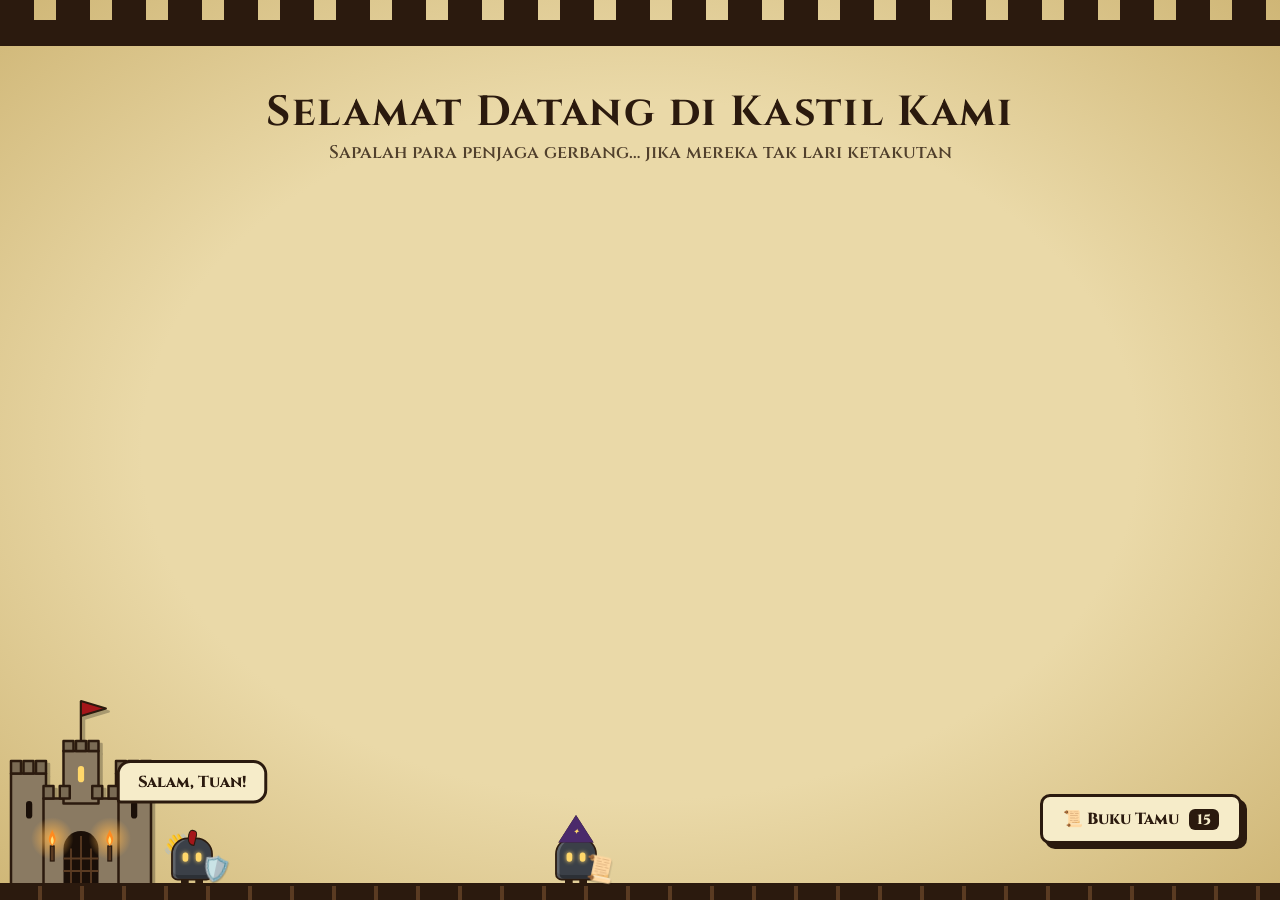
<file: referensi/Kastil Maskot (2).html>
<!DOCTYPE html>
<html lang="id">
<head>
<meta charset="utf-8">
<meta name="viewport" content="width=device-width, initial-scale=1, viewport-fit=cover">
<title>Kastil Maskot</title>
<link href="https://fonts.googleapis.com/css2?family=Cinzel:wght@600;800&display=swap" rel="stylesheet">
<style>
:root{--bg:#ead9a8;--bg2:#cfb676;--ink:#2b1a0e;--body:#3b4048;--eye:#ffd76a;--red:#a4161a;--hat:#4b2a6b;box-sizing:border-box;padding-top:env(safe-area-inset-top,0px);padding-bottom:env(safe-area-inset-bottom,0px)}
@media (prefers-color-scheme:dark){:root:not([data-theme="light"]){--bg:#2a1d14;--bg2:#160e08;--ink:#e9d8a6;--body:#8a919c;--eye:#ffcf5a}}
:root[data-theme="dark"]{--bg:#2a1d14;--bg2:#160e08;--ink:#e9d8a6;--body:#8a919c;--eye:#ffcf5a}
html,body{height:100%;margin:0}
body{background:radial-gradient(ellipse at center,var(--bg) 55%,var(--bg2) 100%);color:var(--ink);font-family:Cinzel,Georgia,"Times New Roman",serif;font-weight:800;overflow:hidden;position:relative}
.wall{position:absolute;top:0;left:0;right:0;height:46px;background:var(--ink);
  -webkit-mask:linear-gradient(#000 0 0) bottom/100% 26px no-repeat,repeating-linear-gradient(90deg,#000 0 34px,transparent 34px 56px) top/100% 20px no-repeat;
  mask:linear-gradient(#000 0 0) bottom/100% 26px no-repeat,repeating-linear-gradient(90deg,#000 0 34px,transparent 34px 56px) top/100% 20px no-repeat}
h1{position:absolute;top:84px;width:100%;text-align:center;font-size:clamp(20px,4.6vw,42px);margin:0;letter-spacing:.04em}
p{position:absolute;top:calc(84px + clamp(26px,6vw,56px));width:100%;text-align:center;margin:0;font-weight:600;font-size:clamp(13px,2.4vw,18px);opacity:.8}
.castle{position:fixed;z-index:48;left:6px;bottom:14px;width:150px;pointer-events:none;filter:drop-shadow(3px 3px 0 rgba(0,0,0,.25))}
.castle svg{display:block;width:100%;height:auto}
.flag{transform-box:fill-box;transform-origin:0 50%;animation:fw 1s ease-in-out infinite alternate}
@keyframes fw{from{transform:skewY(-8deg) scaleX(1)}to{transform:skewY(8deg) scaleX(.82)}}
.floor{position:fixed;z-index:49;left:0;right:0;bottom:0;height:14px;background:repeating-linear-gradient(90deg,var(--ink) 0 38px,#5a3b22 38px 42px);border-top:3px solid var(--ink)}
.stage{position:fixed;z-index:50;pointer-events:none;left:0;right:0;bottom:14px;height:170px}
.char{pointer-events:auto;position:absolute;bottom:0;width:76px;height:90px;cursor:pointer;transition:left 1s ease-in-out;transform:scale(.55);transform-origin:50% 100%}
.body{position:absolute;bottom:10px;left:0;width:76px;height:78px;background:var(--body);border:3px solid var(--ink);box-sizing:border-box;border-radius:30px 30px 12px 12px;box-shadow:inset 5px 0 0 rgba(255,255,255,.18),inset 0 -7px 0 rgba(0,0,0,.25);transition:transform .25s}
.eyes{position:absolute;top:24px;left:0;right:0;display:flex;justify-content:center;gap:14px;transition:transform .3s}
.eye{width:10px;height:17px;background:var(--eye);border-radius:6px;box-shadow:0 0 8px var(--eye);transition:transform .12s}
.blink .eye{transform:scaleY(.08)}
.sleep .eye{width:15px;height:7px;background:none;box-shadow:none;border-top:3px solid var(--eye);border-radius:15px 15px 0 0;box-sizing:border-box}
.sleep .body{transform:scaleY(.94) translateY(3px)}
.look-l .eyes{transform:translateX(-7px)}.look-r .eyes{transform:translateX(7px)}
.plume{position:absolute;top:-17px;left:50%;width:16px;height:28px;margin-left:-8px;background:var(--red);border-radius:50% 50% 10% 90%;transform:rotate(14deg);border:2px solid var(--ink);box-sizing:border-box}
.hat{position:absolute;top:-44px;left:50%;margin-left:-32px;border-left:32px solid transparent;border-right:32px solid transparent;border-bottom:50px solid var(--hat);filter:drop-shadow(0 0 0 var(--ink))}
.hat::after{content:"✦";position:absolute;left:-6px;top:22px;color:#ffd76a;font-size:13px}
.leg{position:absolute;bottom:0;width:14px;height:12px;background:var(--ink);border-radius:0 0 6px 6px}
.leg.l{left:18px}.leg.r{right:18px}
.walk .body{animation:bob .3s infinite}
.walk .leg.l{animation:step .3s infinite}.walk .leg.r{animation:step .3s infinite reverse}
@keyframes bob{50%{transform:translateY(-4px) rotate(2deg)}}
@keyframes step{50%{transform:translateY(-4px)}}
.jump .body{animation:jump .4s}
@keyframes jump{40%{transform:translateY(-18px)}}
.scared .eye{transform:scale(1.3)}
.scared.walk .body,.scared.walk .leg{animation-duration:.16s}
.acc{position:absolute;right:-32px;top:30px;font-size:44px;transform:rotate(12deg);filter:drop-shadow(1px 2px 0 rgba(0,0,0,.3))}
.bubble{position:absolute;bottom:150px;left:50%;transform-origin:50% 100%;transform:translateX(-50%) scale(1);opacity:0;pointer-events:none;background:#f6ecc9;color:#2b1a0e;border:3px solid #2b1a0e;border-radius:14px 14px 14px 4px;padding:8px 18px;white-space:nowrap;transition:.25s}
.bubble.show{opacity:1;transform:translateX(-50%) scale(1.8)}
.hand{position:absolute;left:-14px;top:-10px;font-size:42px;opacity:0;transform-origin:70% 80%}
.hi .hand{opacity:1;animation:wave .5s infinite alternate}
@keyframes wave{from{transform:rotate(-15deg)}to{transform:rotate(25deg)}}
.z{position:absolute;right:-6px;top:-10px;opacity:0;font-size:32px}
.sleep .z{animation:zz 2s infinite}
.sleep .z:nth-of-type(2){animation-delay:1s}
@keyframes zz{0%{opacity:0;transform:translate(0,10px)}30%{opacity:1}100%{opacity:0;transform:translate(14px,-26px)}}
@media (pointer:fine){body,body .char,body .guest{cursor:none}}
.dragon{position:fixed;left:0;top:0;z-index:99;pointer-events:none;font-size:42px;line-height:1;display:none;filter:drop-shadow(2px 3px 0 rgba(0,0,0,.3))}
.dragon i{display:block;font-style:normal;transition:transform .15s}
.fl{transform-box:fill-box;transform-origin:50% 100%;animation:fk .35s ease-in-out infinite alternate}
@keyframes fk{from{transform:scale(1,1) rotate(-5deg)}to{transform:scale(.82,1.18) rotate(5deg)}}
.glow{animation:gl 1.1s ease-in-out infinite alternate}
@keyframes gl{from{opacity:.5}to{opacity:.95}}
.sword{position:absolute;left:-28px;top:4px;width:10px;height:58px;opacity:0;transform-origin:50% 100%;transform:rotate(-20deg);transition:opacity .2s}
.sword::before{content:"";position:absolute;top:0;left:0;width:10px;height:42px;box-sizing:border-box;background:linear-gradient(90deg,#f2f4f7,#98a1ab);border:2px solid #2b1a0e;border-radius:5px 5px 0 0}
.sword::after{content:"";position:absolute;top:40px;left:-5px;width:20px;height:6px;box-sizing:border-box;background:#e8b04a;border:2px solid #2b1a0e;border-radius:2px}
.sword i{position:absolute;top:45px;left:2px;width:6px;height:13px;box-sizing:border-box;background:#5a3b22;border:2px solid #2b1a0e}
.fight .sword{opacity:1;animation:slash .4s ease-in-out infinite alternate}
@keyframes slash{from{transform:rotate(-40deg)}to{transform:rotate(25deg)}}
.fight .body{transform:scale(1.07)}
.fight .eye{transform:scaleY(.6)}
.dragon.recoil svg{animation:rc .3s}
@keyframes rc{30%{transform:rotate(-14deg) translateY(-6px)}65%{transform:rotate(9deg)}}
.dragon svg{display:block;width:140px;height:auto;overflow:visible}
.wing{transform-box:fill-box;transform-origin:0% 100%;animation:flap .45s ease-in-out infinite alternate}
@keyframes flap{from{transform:rotate(-14deg)}to{transform:rotate(12deg)}}
.fire{position:fixed;z-index:98;pointer-events:none;font-size:28px;animation:fire .8s forwards}
@keyframes fire{to{transform:translate(var(--dx),-70px) scale(.3);opacity:0}}
.guest{position:absolute;right:max(20px,3%);bottom:56px;display:flex;gap:10px;align-items:center;background:#f6ecc9;color:#2b1a0e;border:3px solid #2b1a0e;box-shadow:5px 5px 0 #2b1a0e;border-radius:10px;padding:11px 20px;font:inherit;font-size:16px;cursor:pointer}
.guest span{background:#2b1a0e;color:#f6ecc9;border-radius:6px;padding:1px 8px;font-size:14px}
</style>
</head>
<body>
<div class="wall"></div>
<h1>Selamat Datang di Kastil Kami</h1>
<p>Sapalah para penjaga gerbang… jika mereka tak lari ketakutan</p>
<button class="guest" type="button">📜 Buku Tamu <span>15</span></button>
<div class="stage" id="stage">
  <div class="char" id="a" style="left:12%">
    <div class="bubble">Salam, Tuan!</div><div class="hand">👋</div>
    <div class="body"><i class="plume"></i><div class="eyes"><i class="eye"></i><i class="eye"></i></div></div>
    <div class="acc">🛡️</div><div class="sword"><i></i></div><b class="z">z</b><b class="z">z</b>
    <i class="leg l"></i><i class="leg r"></i>
  </div>
  <div class="char" id="b" style="left:42%">
    <div class="bubble">Salam, Tuan!</div><div class="hand">👋</div>
    <div class="body"><i class="hat"></i><div class="eyes"><i class="eye"></i><i class="eye"></i></div></div>
    <div class="acc">📜</div><b class="z">z</b><b class="z">z</b>
    <i class="leg l"></i><i class="leg r"></i>
  </div>
</div>
<div class="dragon" id="dragon"><i><svg viewBox='0 0 100 70' xmlns='http://www.w3.org/2000/svg'><g stroke='#3a0508' stroke-width='1.6' stroke-linejoin='round'><path class='wing' d='M52 34 L58 4 L64 18 L72 6 L76 24 L86 14 L70 40 Z' fill='#7d0c12'/><path d='M68 40 C80 40 87 34 91 25 C93 31 91 38 86 44 C80 52 70 52 64 47 Z' fill='#b3121a'/><path d='M90 25 L98 20 L94 31 Z' fill='#5a090d'/><ellipse cx='52' cy='41' rx='20' ry='11' fill='#c4161e'/><path d='M36 38 C27 36 25 29 26 21 L37 24 C39 30 44 32 49 32 Z' fill='#b3121a'/><path d='M44 29 L47 22 L50 30 Z M52 29 L55 22 L58 30 Z M60 31 L63 25 L66 33 Z' fill='#5a090d'/><path d='M44 50 L42 59 L50 59 L51 51 Z M58 50 L58 59 L66 59 L64 50 Z' fill='#a3101a'/><path d='M27 22 C23 15 14 15 7 20 C5 22 7 24 10 24 L8 28 C13 30 21 30 27 27 Z' fill='#d01a22'/><path d='M24 17 L31 6 L29 19 Z' fill='#e8b04a'/></g><path d='M36 46 Q52 55 68 47 Q52 51 36 46 Z' fill='#e9b55a'/><circle cx='18' cy='20.5' r='2.4' fill='#ffd84a'/><circle cx='17.4' cy='20.5' r='1' fill='#1a0000'/><circle cx='10' cy='22' r='.9' fill='#3a0508'/></svg></i></div>
<div class="castle"><svg viewBox='0 -22 120 152' xmlns='http://www.w3.org/2000/svg'><g fill='#8a7a62' stroke='#2b1a0e' stroke-width='2' stroke-linejoin='round'><rect x='4' y='40' width='28' height='90'/><rect x='88' y='40' width='28' height='90'/><rect x='30' y='60' width='60' height='70'/><rect x='46' y='22' width='28' height='42'/><g fill='#7a6b54'><rect x='4' y='30' width='8' height='10'/><rect x='14' y='30' width='8' height='10'/><rect x='24' y='30' width='8' height='10'/><rect x='88' y='30' width='8' height='10'/><rect x='98' y='30' width='8' height='10'/><rect x='108' y='30' width='8' height='10'/><rect x='30' y='50' width='8' height='10'/><rect x='43' y='50' width='8' height='10'/><rect x='69' y='50' width='8' height='10'/><rect x='82' y='50' width='8' height='10'/><rect x='46' y='14' width='8' height='8'/><rect x='56' y='14' width='8' height='8'/><rect x='66' y='14' width='8' height='8'/></g></g><path d='M60 14 V-18' stroke='#2b1a0e' stroke-width='2'/><path class='flag' d='M60 -18 L80 -12 L60 -6 Z' fill='#a4161a' stroke='#2b1a0e' stroke-width='1.5' stroke-linejoin='round'/><g fill='#1a0f08'><rect x='16' y='62' width='5' height='14' rx='2.5'/><rect x='100' y='62' width='5' height='14' rx='2.5'/><path d='M46 130 V100 a14 14 0 0 1 28 0 V130 Z'/></g><g fill='#ffd76a'><rect x='57.5' y='34' width='5' height='13' rx='2.5'/></g><path d='M52 130 V100 M60 130 V90 M68 130 V100 M46 108 H74 M46 118 H74' stroke='#5a3b22' stroke-width='1.5'/><defs><radialGradient id='tg'><stop offset='0' stop-color='#ffb44a' stop-opacity='.85'/><stop offset='1' stop-color='#ffb44a' stop-opacity='0'/></radialGradient></defs><circle class='glow' cx='37' cy='92' r='17' fill='url(#tg)'/><circle class='glow' style='animation-delay:.45s' cx='83' cy='92' r='17' fill='url(#tg)'/><rect x='35.5' y='98' width='3' height='12' fill='#5a3b22' stroke='#2b1a0e' stroke-width='1'/><rect x='81.5' y='98' width='3' height='12' fill='#5a3b22' stroke='#2b1a0e' stroke-width='1'/><g class='fl'><path d='M37 98 C32 93 35 90 37 85 C39 90 42 93 37 98 Z' fill='#ff8a1f'/><path d='M37 97 C35 94 36 92 37 90 C38 92 39 94 37 97 Z' fill='#ffe27a'/></g><g class='fl' style='animation-delay:.17s'><path d='M83 98 C78 93 81 90 83 85 C85 90 88 93 83 98 Z' fill='#ff8a1f'/><path d='M83 97 C81 94 82 92 83 90 C84 92 85 94 83 97 Z' fill='#ffe27a'/></g></svg></div>
<div class="floor"></div>
<script>
const wait=ms=>new Promise(r=>setTimeout(r,ms));
const rand=(a,b)=>a+Math.random()*(b-a);
class Mascot{
  constructor(el,hello,brave){this.el=el;this.hello=hello;this.brave=brave;this.bubble=el.querySelector('.bubble');this.sleeping=false;
    el.addEventListener('click',()=>this.poke());this.loop()}
  async say(text,ms=2200,wave=true){
    this.bubble.textContent=text;this.bubble.classList.add('show');
    if(wave)this.el.classList.add('hi');
    await wait(ms);this.bubble.classList.remove('show');this.el.classList.remove('hi')}
  async blink(){this.el.classList.add('blink');await wait(140);this.el.classList.remove('blink')}
  async look(){const d=Math.random()<.5?'look-l':'look-r';this.el.classList.add(d);await wait(rand(900,1800));this.el.classList.remove(d)}
  async walk(){
    const W=this.el.parentElement.clientWidth-90;
    const from=this.el.offsetLeft,to=rand(10,Math.max(20,W)),dur=Math.max(.6,Math.abs(to-from)/110);
    this.el.style.transitionDuration=dur+'s';
    this.el.classList.add(to<from?'look-l':'look-r','walk');
    this.el.style.left=to+'px';await wait(dur*1000);
    this.el.classList.remove('walk','look-l','look-r')}
  async sleep(){this.sleeping=true;await this.blink();this.el.classList.add('sleep');
    await wait(rand(5000,9000));if(this.sleeping)await this.wake()}
  async wake(){if(!this.sleeping)return;this.sleeping=false;this.el.classList.remove('sleep');
    this.el.classList.add('jump');await wait(400);this.el.classList.remove('jump')}
  async poke(){
    if(this.sleeping){await this.wake();await this.say('Hah? Hamba tertidur…',1800,false)}
    else{this.el.classList.add('jump');await this.say(this.hello,1800);this.el.classList.remove('jump')}}
  async fight(mx){
    this.fighting=true;this.hits=[];
    if(this.sleeping){this.sleeping=false;this.el.classList.remove('sleep')}
    this.el.classList.add('fight',(this.el.offsetLeft+38<mx)?'look-r':'look-l');
    this.say('Hadapi aku, naga!',1800,false);
    await wait(3800);
    this.el.classList.remove('fight','look-l','look-r');
    this.say('Hmph! Jangan kembali!',1400,false);
    await wait(500);this.fighting=false}
  async flee(mx){
    if(this.fleeing||this.fighting)return;
    const now=performance.now();
    this.hits=(this.hits||[]).filter(t=>now-t<5000);this.hits.push(now);
    if(this.brave&&this.hits.length>=4)return this.fight(mx);
    this.fleeing=true;
    if(this.sleeping){this.sleeping=false;this.el.classList.remove('sleep')}
    const W=this.el.parentElement.clientWidth-90;
    const from=this.el.offsetLeft,dir=(from+38<mx)?-1:1;
    let to=from+dir*rand(170,270);
    if(to<10||to>W)to=dir<0?W-rand(0,40):10+rand(0,40);
    to=Math.min(W,Math.max(10,to));
    const dur=Math.max(.35,Math.abs(to-from)/330);
    this.el.style.transitionDuration=dur+'s';
    this.el.classList.add('scared','walk',to<from?'look-l':'look-r');
    if(Math.random()<.5)this.say('Ampun, naga!',900,false);
    this.el.style.left=to+'px';await wait(dur*1000);
    this.el.classList.remove('scared','walk','look-l','look-r');
    await wait(250);this.fleeing=false}
  async loop(){
    while(true){
      await wait(rand(1200,3500));
      if(this.sleeping||this.fleeing||this.fighting)continue;
      const r=Math.random();
      if(r<.45)await this.blink();
      else if(r<.65)await this.look();
      else if(r<.88)await this.walk();
      else await this.sleep();
    }}
}
const a=new Mascot(document.getElementById('a'),'Salam, Tuan!',true);
const b=new Mascot(document.getElementById('b'),'Salam, Puan!');
addEventListener('pointermove',e=>{
  if(e.pointerType!=='mouse')return;
  for(const m of [a,b]){
    const r=m.el.getBoundingClientRect();
    const d=Math.hypot(e.clientX-(r.left+r.width/2),e.clientY-(r.top+r.height/2));
    if(m.fighting){
      const L=e.clientX<r.left+r.width/2;
      m.el.classList.toggle('look-l',L);m.el.classList.toggle('look-r',!L);
      if(d<150)recoil(e.clientX,e.clientY);
    }else if(d<130)m.flee(e.clientX);
  }
});
// kursor naga (hanya untuk perangkat dengan mouse)
if(matchMedia('(pointer:fine)').matches){
  const dr=document.getElementById('dragon'),di=dr.firstChild;
  let tx=0,ty=0,x=0,y=0,shown=false,face=1;
  addEventListener('pointermove',e=>{
    if(e.pointerType!=='mouse')return;
    if(!shown){shown=true;x=tx=e.clientX;y=ty=e.clientY;dr.style.display='block'}
    if(Math.abs(e.clientX-tx)>2)face=e.clientX>tx?-1:1;
    tx=e.clientX;ty=e.clientY;di.style.transform='scaleX('+face+')';
  });
  addEventListener('pointerdown',e=>{
    if(e.pointerType!=='mouse')return;
    for(let i=0;i<5;i++){
      const f=document.createElement('span');f.className='fire';f.textContent='🔥';
      f.style.left=(e.clientX-14+(-face)*(18+i*10))+'px';f.style.top=(e.clientY-14+rand(-10,10))+'px';
      f.style.setProperty('--dx',(-face*rand(20,70))+'px');f.style.animationDelay=(i*50)+'ms';
      document.body.appendChild(f);setTimeout(()=>f.remove(),1000+i*50);
    }
  });
  (function tick(){x+=(tx-x)*.25;y+=(ty-y)*.25;
    dr.style.transform='translate('+(x-(face===1?12:128))+'px,'+(y-24)+'px)';requestAnimationFrame(tick)})();
}
let recoilT=0;
function recoil(x,y){
  const n=performance.now();if(n-recoilT<500)return;recoilT=n;
  const dr=document.getElementById('dragon');dr.classList.add('recoil');setTimeout(()=>dr.classList.remove('recoil'),300);
  const s=document.createElement('span');s.className='fire';s.textContent='✦';
  s.style.cssText='left:'+(x-14)+'px;top:'+(y-14)+'px;color:#ffd84a;--dx:'+rand(-30,30)+'px';
  document.body.appendChild(s);setTimeout(()=>s.remove(),900);
}
// sapaan pertama saat halaman dibuka
setTimeout(()=>a.say('Salam, Tuan!',2800),600);
setTimeout(()=>b.say('Selamat datang!',2200),1800);
</script>
</body>
</html>
</file>
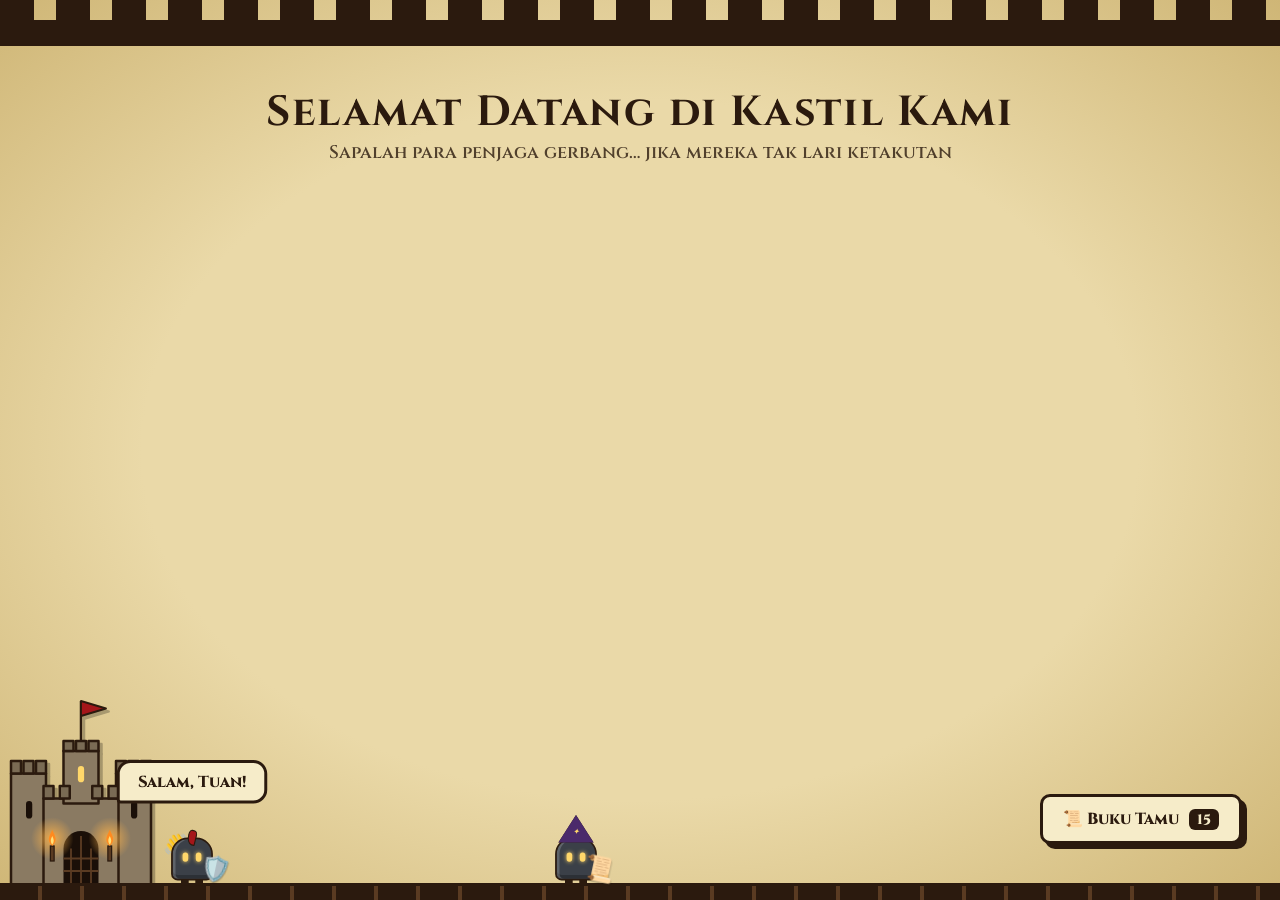
<file: referensi/Kastil_Maskot.html>
<!DOCTYPE html>
<html lang="id">
<head>
<meta charset="utf-8">
<meta name="viewport" content="width=device-width, initial-scale=1, viewport-fit=cover">
<title>Kastil Maskot</title>
<link href="https://fonts.googleapis.com/css2?family=Cinzel:wght@600;800&display=swap" rel="stylesheet">
<style>
:root{--bg:#ead9a8;--bg2:#cfb676;--ink:#2b1a0e;--body:#3b4048;--eye:#ffd76a;--red:#a4161a;--hat:#4b2a6b;box-sizing:border-box;padding-top:env(safe-area-inset-top,0px);padding-bottom:env(safe-area-inset-bottom,0px)}
@media (prefers-color-scheme:dark){:root:not([data-theme="light"]){--bg:#2a1d14;--bg2:#160e08;--ink:#e9d8a6;--body:#8a919c;--eye:#ffcf5a}}
:root[data-theme="dark"]{--bg:#2a1d14;--bg2:#160e08;--ink:#e9d8a6;--body:#8a919c;--eye:#ffcf5a}
html,body{height:100%;margin:0}
body{background:radial-gradient(ellipse at center,var(--bg) 55%,var(--bg2) 100%);color:var(--ink);font-family:Cinzel,Georgia,"Times New Roman",serif;font-weight:800;overflow:hidden;position:relative}
.wall{position:absolute;top:0;left:0;right:0;height:46px;background:var(--ink);
  -webkit-mask:linear-gradient(#000 0 0) bottom/100% 26px no-repeat,repeating-linear-gradient(90deg,#000 0 34px,transparent 34px 56px) top/100% 20px no-repeat;
  mask:linear-gradient(#000 0 0) bottom/100% 26px no-repeat,repeating-linear-gradient(90deg,#000 0 34px,transparent 34px 56px) top/100% 20px no-repeat}
h1{position:absolute;top:84px;width:100%;text-align:center;font-size:clamp(20px,4.6vw,42px);margin:0;letter-spacing:.04em}
p{position:absolute;top:calc(84px + clamp(26px,6vw,56px));width:100%;text-align:center;margin:0;font-weight:600;font-size:clamp(13px,2.4vw,18px);opacity:.8}
.castle{position:fixed;z-index:48;left:6px;bottom:14px;width:150px;pointer-events:none;filter:drop-shadow(3px 3px 0 rgba(0,0,0,.25))}
.castle svg{display:block;width:100%;height:auto}
.flag{transform-box:fill-box;transform-origin:0 50%;animation:fw 1s ease-in-out infinite alternate}
@keyframes fw{from{transform:skewY(-8deg) scaleX(1)}to{transform:skewY(8deg) scaleX(.82)}}
.floor{position:fixed;z-index:49;left:0;right:0;bottom:0;height:14px;background:repeating-linear-gradient(90deg,var(--ink) 0 38px,#5a3b22 38px 42px);border-top:3px solid var(--ink)}
.stage{position:fixed;z-index:50;pointer-events:none;left:0;right:0;bottom:14px;height:170px}
.char{pointer-events:auto;position:absolute;bottom:0;width:76px;height:90px;cursor:pointer;transition:left 1s ease-in-out;transform:scale(.55);transform-origin:50% 100%}
.body{position:absolute;bottom:10px;left:0;width:76px;height:78px;background:var(--body);border:3px solid var(--ink);box-sizing:border-box;border-radius:30px 30px 12px 12px;box-shadow:inset 5px 0 0 rgba(255,255,255,.18),inset 0 -7px 0 rgba(0,0,0,.25);transition:transform .25s}
.eyes{position:absolute;top:24px;left:0;right:0;display:flex;justify-content:center;gap:14px;transition:transform .3s}
.eye{width:10px;height:17px;background:var(--eye);border-radius:6px;box-shadow:0 0 8px var(--eye);transition:transform .12s}
.blink .eye{transform:scaleY(.08)}
.sleep .eye{width:15px;height:7px;background:none;box-shadow:none;border-top:3px solid var(--eye);border-radius:15px 15px 0 0;box-sizing:border-box}
.sleep .body{transform:scaleY(.94) translateY(3px)}
.look-l .eyes{transform:translateX(-7px)}.look-r .eyes{transform:translateX(7px)}
.plume{position:absolute;top:-17px;left:50%;width:16px;height:28px;margin-left:-8px;background:var(--red);border-radius:50% 50% 10% 90%;transform:rotate(14deg);border:2px solid var(--ink);box-sizing:border-box}
.hat{position:absolute;top:-44px;left:50%;margin-left:-32px;border-left:32px solid transparent;border-right:32px solid transparent;border-bottom:50px solid var(--hat);filter:drop-shadow(0 0 0 var(--ink))}
.hat::after{content:"✦";position:absolute;left:-6px;top:22px;color:#ffd76a;font-size:13px}
.leg{position:absolute;bottom:0;width:14px;height:12px;background:var(--ink);border-radius:0 0 6px 6px}
.leg.l{left:18px}.leg.r{right:18px}
.walk .body{animation:bob .3s infinite}
.walk .leg.l{animation:step .3s infinite}.walk .leg.r{animation:step .3s infinite reverse}
@keyframes bob{50%{transform:translateY(-4px) rotate(2deg)}}
@keyframes step{50%{transform:translateY(-4px)}}
.jump .body{animation:jump .4s}
@keyframes jump{40%{transform:translateY(-18px)}}
.scared .eye{transform:scale(1.3)}
.scared.walk .body,.scared.walk .leg{animation-duration:.16s}
.acc{position:absolute;right:-32px;top:30px;font-size:44px;transform:rotate(12deg);filter:drop-shadow(1px 2px 0 rgba(0,0,0,.3))}
.bubble{position:absolute;bottom:150px;left:50%;transform-origin:50% 100%;transform:translateX(-50%) scale(1);opacity:0;pointer-events:none;background:#f6ecc9;color:#2b1a0e;border:3px solid #2b1a0e;border-radius:14px 14px 14px 4px;padding:8px 18px;white-space:nowrap;transition:.25s}
.bubble.show{opacity:1;transform:translateX(-50%) scale(1.8)}
.hand{position:absolute;left:-14px;top:-10px;font-size:42px;opacity:0;transform-origin:70% 80%}
.hi .hand{opacity:1;animation:wave .5s infinite alternate}
@keyframes wave{from{transform:rotate(-15deg)}to{transform:rotate(25deg)}}
.z{position:absolute;right:-6px;top:-10px;opacity:0;font-size:32px}
.sleep .z{animation:zz 2s infinite}
.sleep .z:nth-of-type(2){animation-delay:1s}
@keyframes zz{0%{opacity:0;transform:translate(0,10px)}30%{opacity:1}100%{opacity:0;transform:translate(14px,-26px)}}
@media (pointer:fine){body,body .char,body .guest{cursor:none}}
.dragon{position:fixed;left:0;top:0;z-index:99;pointer-events:none;font-size:42px;line-height:1;display:none;filter:drop-shadow(2px 3px 0 rgba(0,0,0,.3))}
.dragon i{display:block;font-style:normal;transition:transform .15s}
.fl{transform-box:fill-box;transform-origin:50% 100%;animation:fk .35s ease-in-out infinite alternate}
@keyframes fk{from{transform:scale(1,1) rotate(-5deg)}to{transform:scale(.82,1.18) rotate(5deg)}}
.glow{animation:gl 1.1s ease-in-out infinite alternate}
@keyframes gl{from{opacity:.5}to{opacity:.95}}
.sword{position:absolute;left:-28px;top:4px;width:10px;height:58px;opacity:0;transform-origin:50% 100%;transform:rotate(-20deg);transition:opacity .2s}
.sword::before{content:"";position:absolute;top:0;left:0;width:10px;height:42px;box-sizing:border-box;background:linear-gradient(90deg,#f2f4f7,#98a1ab);border:2px solid #2b1a0e;border-radius:5px 5px 0 0}
.sword::after{content:"";position:absolute;top:40px;left:-5px;width:20px;height:6px;box-sizing:border-box;background:#e8b04a;border:2px solid #2b1a0e;border-radius:2px}
.sword i{position:absolute;top:45px;left:2px;width:6px;height:13px;box-sizing:border-box;background:#5a3b22;border:2px solid #2b1a0e}
.fight .sword{opacity:1;animation:slash .4s ease-in-out infinite alternate}
@keyframes slash{from{transform:rotate(-40deg)}to{transform:rotate(25deg)}}
.fight .body{transform:scale(1.07)}
.fight .eye{transform:scaleY(.6)}
.dragon.recoil svg{animation:rc .3s}
@keyframes rc{30%{transform:rotate(-14deg) translateY(-6px)}65%{transform:rotate(9deg)}}
.dragon svg{display:block;width:140px;height:auto;overflow:visible}
.wing{transform-box:fill-box;transform-origin:0% 100%;animation:flap .45s ease-in-out infinite alternate}
@keyframes flap{from{transform:rotate(-14deg)}to{transform:rotate(12deg)}}
.fire{position:fixed;z-index:98;pointer-events:none;font-size:28px;animation:fire .8s forwards}
@keyframes fire{to{transform:translate(var(--dx),-70px) scale(.3);opacity:0}}
/* ===== penyihir: tongkat + lingkaran sihir ===== */
.staff{position:absolute;left:-26px;top:-14px;width:8px;height:96px;opacity:0;transform-origin:50% 100%;transform:rotate(-12deg);transition:opacity .2s}
.staff::before{content:"";position:absolute;left:1px;top:10px;width:6px;height:86px;background:linear-gradient(90deg,#8a5a2b,#4a2c14);border:2px solid #2b1a0e;box-sizing:border-box;border-radius:3px}
.staff i{position:absolute;left:-6px;top:-4px;width:20px;height:20px;border-radius:50%;border:2px solid #2b1a0e;box-sizing:border-box;background:radial-gradient(circle at 35% 35%,#fff,var(--sc,#7fe3ff) 50%,#2a7cff);box-shadow:0 0 12px var(--sc,#5cc8ff),0 0 26px var(--sc,#2a7cff)}
.cast .staff{opacity:1;animation:thrust .45s ease-in-out infinite alternate}
.cast.look-r .staff{left:auto;right:-26px;animation-name:thrustR}
@keyframes thrust{from{transform:rotate(-14deg)}to{transform:rotate(10deg) translateY(-4px)}}
@keyframes thrustR{from{transform:rotate(14deg)}to{transform:rotate(-10deg) translateY(-4px)}}
.cast .acc{opacity:0}
.cast .body{transform:scale(1.07)}
.cast .eye{background:#aef0ff;box-shadow:0 0 10px #4ac8ff;transform:scaleY(.7)}
.mc{position:fixed;z-index:49;width:150px;height:150px;pointer-events:none;color:#4fc3ff;transition:left .35s,top .35s,color .25s;animation:mcIn .55s cubic-bezier(.2,1.4,.4,1) both}
.mc.out{animation:mcOut .35s forwards}
.mc svg{display:block;width:100%;height:100%;overflow:visible;stroke:currentColor;stroke:color-mix(in srgb,currentColor 45%,#fff);filter:drop-shadow(0 0 2px currentColor) drop-shadow(0 0 8px currentColor) drop-shadow(0 0 20px currentColor)}
.mc svg g{transform-origin:100px 100px}
.rA{animation:spin 14s linear infinite}.rB{animation:spin 9s linear infinite reverse}.rC{animation:spin 5s linear infinite}
@keyframes spin{to{transform:rotate(360deg)}}
@keyframes mcIn{from{transform:scale(0) rotate(-120deg);opacity:0}to{transform:scale(1) rotate(0);opacity:1}}
@keyframes mcOut{to{transform:scale(.2) rotate(120deg);opacity:0}}
.orb{position:fixed;left:0;top:0;z-index:98;pointer-events:none;width:34px;height:34px;display:grid;place-items:center;font-size:32px;line-height:1;color:var(--c);text-shadow:0 0 10px var(--c),0 0 22px var(--c)}
.sp,.pt{position:fixed;z-index:97;pointer-events:none;border-radius:50%;background:var(--c);box-shadow:0 0 8px var(--c)}
.sp{animation:spf .45s forwards}
@keyframes spf{to{transform:scale(.1);opacity:0}}
.ring{position:fixed;z-index:98;pointer-events:none;border:3px solid var(--c);border-radius:50%;box-shadow:0 0 14px var(--c),inset 0 0 10px var(--c);animation:rg .45s forwards}
@keyframes rg{from{transform:scale(.2);opacity:1}to{transform:scale(1.3);opacity:0}}
.bolt{position:fixed;left:0;top:0;z-index:98;pointer-events:none;overflow:visible;animation:bf .32s forwards}
@keyframes bf{from{opacity:1}to{opacity:0}}
.dragon.hit i{filter:brightness(2) saturate(.3)}
/* ===== ksatria: pedang cahaya abadi ===== */
.excal .sword{opacity:1;transform:rotate(0deg);animation:none;filter:drop-shadow(0 0 5px #ffd84a) drop-shadow(0 0 12px #ffb300)}
.excal .sword::before{background:linear-gradient(90deg,#fffbe0,#ffd23a)}
.excal .sword::after{background:#ffe27a}
.excal .body{transform:scale(1.07)}
.excal .eye{background:#fff6b0;box-shadow:0 0 12px #ffd84a;transform:scaleY(.7)}
.exc-dim{position:fixed;z-index:47;left:0;right:0;top:0;bottom:14px;pointer-events:none;opacity:0;transition:opacity .6s;background:radial-gradient(ellipse at 50% 100%,rgba(30,15,80,.5),rgba(6,3,28,.74))}
.exc-clip{position:fixed;z-index:60;left:0;top:0;right:0;bottom:14px;overflow:hidden;pointer-events:none}
.exc{position:absolute;width:0;height:0;transform-origin:0 0}
.blade{position:absolute;left:0;bottom:0;width:22px;height:24px;transform:translateX(-50%);border-radius:11px 11px 0 0;background:linear-gradient(90deg,#ffb300,#ffe27a 28%,#fff 50%,#ffe27a 72%,#ffb300);filter:drop-shadow(0 0 6px #fff3b0) drop-shadow(0 0 16px #ffc61a) drop-shadow(0 0 34px #ff9d00)}
.blade::before{content:"";position:absolute;top:0;bottom:0;left:-46px;right:-46px;background:linear-gradient(90deg,transparent,rgba(255,205,60,.38) 50%,transparent)}
.blade::after{content:"";position:absolute;inset:0;border-radius:inherit;background:repeating-linear-gradient(0deg,rgba(255,255,255,0) 0 28px,rgba(255,255,255,.85) 28px 36px,rgba(255,255,255,0) 36px 64px);animation:flow .45s linear infinite}
@keyframes flow{to{background-position:0 -64px}}
.flare{position:absolute;left:-60px;top:-60px;width:120px;height:120px;border-radius:50%;opacity:0;background:radial-gradient(circle,#fff 0,rgba(255,235,140,.9) 18%,rgba(255,190,40,.4) 45%,transparent 70%);animation:fp .5s ease-in-out infinite alternate}
.flare::before{content:"";position:absolute;left:-120px;right:-120px;top:58px;height:4px;background:linear-gradient(90deg,transparent,#fff 50%,transparent);filter:drop-shadow(0 0 6px #ffd84a)}
.flare::after{content:"";position:absolute;top:-30px;bottom:-30px;left:58px;width:4px;background:linear-gradient(0deg,transparent,#fff 50%,transparent);filter:drop-shadow(0 0 6px #ffd84a)}
@keyframes fp{from{transform:scale(.85)}to{transform:scale(1.15)}}
.exc-flash{position:fixed;left:0;top:0;right:0;bottom:0;z-index:100;pointer-events:none;background:radial-gradient(circle at var(--x) var(--y),rgba(255,248,200,.85),rgba(255,210,80,.35) 40%,transparent 70%);animation:ff .45s forwards}
@keyframes ff{to{opacity:0}}
.guest{position:absolute;right:max(20px,3%);bottom:56px;display:flex;gap:10px;align-items:center;background:#f6ecc9;color:#2b1a0e;border:3px solid #2b1a0e;box-shadow:5px 5px 0 #2b1a0e;border-radius:10px;padding:11px 20px;font:inherit;font-size:16px;cursor:pointer}
.guest span{background:#2b1a0e;color:#f6ecc9;border-radius:6px;padding:1px 8px;font-size:14px}
</style>
</head>
<body>
<div class="wall"></div>
<h1>Selamat Datang di Kastil Kami</h1>
<p>Sapalah para penjaga gerbang… jika mereka tak lari ketakutan</p>
<button class="guest" type="button">📜 Buku Tamu <span>15</span></button>
<div class="stage" id="stage">
  <div class="char" id="a" style="left:12%">
    <div class="bubble">Salam, Tuan!</div><div class="hand">👋</div>
    <div class="body"><i class="plume"></i><div class="eyes"><i class="eye"></i><i class="eye"></i></div></div>
    <div class="acc">🛡️</div><div class="sword"><i></i></div><b class="z">z</b><b class="z">z</b>
    <i class="leg l"></i><i class="leg r"></i>
  </div>
  <div class="char" id="b" style="left:42%">
    <div class="bubble">Salam, Tuan!</div><div class="hand">👋</div>
    <div class="body"><i class="hat"></i><div class="eyes"><i class="eye"></i><i class="eye"></i></div></div>
    <div class="acc">📜</div><div class="staff"><i></i></div><b class="z">z</b><b class="z">z</b>
    <i class="leg l"></i><i class="leg r"></i>
  </div>
</div>
<div class="dragon" id="dragon"><i><svg viewBox='0 0 100 70' xmlns='http://www.w3.org/2000/svg'><g stroke='#3a0508' stroke-width='1.6' stroke-linejoin='round'><path class='wing' d='M52 34 L58 4 L64 18 L72 6 L76 24 L86 14 L70 40 Z' fill='#7d0c12'/><path d='M68 40 C80 40 87 34 91 25 C93 31 91 38 86 44 C80 52 70 52 64 47 Z' fill='#b3121a'/><path d='M90 25 L98 20 L94 31 Z' fill='#5a090d'/><ellipse cx='52' cy='41' rx='20' ry='11' fill='#c4161e'/><path d='M36 38 C27 36 25 29 26 21 L37 24 C39 30 44 32 49 32 Z' fill='#b3121a'/><path d='M44 29 L47 22 L50 30 Z M52 29 L55 22 L58 30 Z M60 31 L63 25 L66 33 Z' fill='#5a090d'/><path d='M44 50 L42 59 L50 59 L51 51 Z M58 50 L58 59 L66 59 L64 50 Z' fill='#a3101a'/><path d='M27 22 C23 15 14 15 7 20 C5 22 7 24 10 24 L8 28 C13 30 21 30 27 27 Z' fill='#d01a22'/><path d='M24 17 L31 6 L29 19 Z' fill='#e8b04a'/></g><path d='M36 46 Q52 55 68 47 Q52 51 36 46 Z' fill='#e9b55a'/><circle cx='18' cy='20.5' r='2.4' fill='#ffd84a'/><circle cx='17.4' cy='20.5' r='1' fill='#1a0000'/><circle cx='10' cy='22' r='.9' fill='#3a0508'/></svg></i></div>
<div class="castle"><svg viewBox='0 -22 120 152' xmlns='http://www.w3.org/2000/svg'><g fill='#8a7a62' stroke='#2b1a0e' stroke-width='2' stroke-linejoin='round'><rect x='4' y='40' width='28' height='90'/><rect x='88' y='40' width='28' height='90'/><rect x='30' y='60' width='60' height='70'/><rect x='46' y='22' width='28' height='42'/><g fill='#7a6b54'><rect x='4' y='30' width='8' height='10'/><rect x='14' y='30' width='8' height='10'/><rect x='24' y='30' width='8' height='10'/><rect x='88' y='30' width='8' height='10'/><rect x='98' y='30' width='8' height='10'/><rect x='108' y='30' width='8' height='10'/><rect x='30' y='50' width='8' height='10'/><rect x='43' y='50' width='8' height='10'/><rect x='69' y='50' width='8' height='10'/><rect x='82' y='50' width='8' height='10'/><rect x='46' y='14' width='8' height='8'/><rect x='56' y='14' width='8' height='8'/><rect x='66' y='14' width='8' height='8'/></g></g><path d='M60 14 V-18' stroke='#2b1a0e' stroke-width='2'/><path class='flag' d='M60 -18 L80 -12 L60 -6 Z' fill='#a4161a' stroke='#2b1a0e' stroke-width='1.5' stroke-linejoin='round'/><g fill='#1a0f08'><rect x='16' y='62' width='5' height='14' rx='2.5'/><rect x='100' y='62' width='5' height='14' rx='2.5'/><path d='M46 130 V100 a14 14 0 0 1 28 0 V130 Z'/></g><g fill='#ffd76a'><rect x='57.5' y='34' width='5' height='13' rx='2.5'/></g><path d='M52 130 V100 M60 130 V90 M68 130 V100 M46 108 H74 M46 118 H74' stroke='#5a3b22' stroke-width='1.5'/><defs><radialGradient id='tg'><stop offset='0' stop-color='#ffb44a' stop-opacity='.85'/><stop offset='1' stop-color='#ffb44a' stop-opacity='0'/></radialGradient></defs><circle class='glow' cx='37' cy='92' r='17' fill='url(#tg)'/><circle class='glow' style='animation-delay:.45s' cx='83' cy='92' r='17' fill='url(#tg)'/><rect x='35.5' y='98' width='3' height='12' fill='#5a3b22' stroke='#2b1a0e' stroke-width='1'/><rect x='81.5' y='98' width='3' height='12' fill='#5a3b22' stroke='#2b1a0e' stroke-width='1'/><g class='fl'><path d='M37 98 C32 93 35 90 37 85 C39 90 42 93 37 98 Z' fill='#ff8a1f'/><path d='M37 97 C35 94 36 92 37 90 C38 92 39 94 37 97 Z' fill='#ffe27a'/></g><g class='fl' style='animation-delay:.17s'><path d='M83 98 C78 93 81 90 83 85 C85 90 88 93 83 98 Z' fill='#ff8a1f'/><path d='M83 97 C81 94 82 92 83 90 C84 92 85 94 83 97 Z' fill='#ffe27a'/></g></svg></div>
<div class="floor"></div>
<script>
const wait=ms=>new Promise(r=>setTimeout(r,ms));
const rand=(a,b)=>a+Math.random()*(b-a);
class Mascot{
  constructor(el,hello,brave){this.el=el;this.hello=hello;this.brave=brave;this.bubble=el.querySelector('.bubble');this.sleeping=false;
    el.addEventListener('click',()=>this.poke());this.loop()}
  async say(text,ms=2200,wave=true){
    this.bubble.textContent=text;this.bubble.classList.add('show');
    if(wave)this.el.classList.add('hi');
    await wait(ms);this.bubble.classList.remove('show');this.el.classList.remove('hi')}
  async blink(){this.el.classList.add('blink');await wait(140);this.el.classList.remove('blink')}
  async look(){const d=Math.random()<.5?'look-l':'look-r';this.el.classList.add(d);await wait(rand(900,1800));this.el.classList.remove(d)}
  async walk(){
    const W=this.el.parentElement.clientWidth-90;
    const from=this.el.offsetLeft,to=rand(10,Math.max(20,W)),dur=Math.max(.6,Math.abs(to-from)/110);
    this.el.style.transitionDuration=dur+'s';
    this.el.classList.add(to<from?'look-l':'look-r','walk');
    this.el.style.left=to+'px';await wait(dur*1000);
    this.el.classList.remove('walk','look-l','look-r')}
  async sleep(){this.sleeping=true;await this.blink();this.el.classList.add('sleep');
    await wait(rand(5000,9000));if(this.sleeping)await this.wake()}
  async wake(){if(!this.sleeping)return;this.sleeping=false;this.el.classList.remove('sleep');
    this.el.classList.add('jump');await wait(400);this.el.classList.remove('jump')}
  async poke(){
    if(this.sleeping){await this.wake();await this.say('Hah? Hamba tertidur…',1800,false)}
    else{this.el.classList.add('jump');await this.say(this.hello,1800);this.el.classList.remove('jump')}}
  async fight(mx){
    const el=this.el;
    this.fighting=true;this.hits=[];
    if(this.sleeping){this.sleeping=false;el.classList.remove('sleep')}
    el.style.transitionDuration='0s';el.style.left=el.offsetLeft+'px';el.classList.remove('walk','scared');
    const cx=()=>{const r=el.getBoundingClientRect();return r.left+r.width/2};
    const side=()=>dragonPos()[0]>=cx()?1:-1;
    let sd=side();
    el.classList.add('excal',sd>0?'look-r':'look-l');
    this.say('Cahaya abadi, bangkitlah!',2200,false);
    const dim=document.createElement('div');dim.className='exc-dim';document.body.appendChild(dim);
    requestAnimationFrame(()=>requestAnimationFrame(()=>dim.style.opacity='1'));
    const sw=el.querySelector('.sword'),r=sw.getBoundingClientRect();
    const bx=r.left+r.width/2,by=r.top+r.height*38/58;
    // 1) pedang berubah emas, cahaya berkumpul
    for(let i=0;i<16;i++){
      const an=rand(0,6.28),d=rand(60,110);
      const p=dot('pt',bx+Math.cos(an)*d,by-20+Math.sin(an)*d,'#ffd84a',rand(4,8));
      p.animate([{transform:'translate(0,0)',opacity:0},{opacity:1,offset:.3},{transform:`translate(${-Math.cos(an)*d}px,${-Math.sin(an)*d+20}px) scale(.3)`,opacity:0}],{duration:rand(500,800),delay:i*45,fill:'both'});
      setTimeout(()=>p.remove(),1700);
    }
    await wait(900);
    // 2) pedang memanjang ke atas
    const L=Math.hypot(innerWidth,innerHeight)*1.15;
    const clip=document.createElement('div');clip.className='exc-clip';
    clip.innerHTML='<div class="exc"><i class="flare"></i><div class="blade"></div></div>';
    document.body.appendChild(clip);
    const ex=clip.firstChild,bl=ex.lastChild,fl=ex.firstChild;
    ex.style.left=bx+'px';ex.style.top=by+'px';
    bl.animate([{height:'24px',width:'12px'},{height:L+'px',width:'22px'}],{duration:700,easing:'cubic-bezier(.2,.8,.2,1)',fill:'forwards'});
    fl.animate([{opacity:0},{opacity:1}],{duration:400,fill:'forwards'});
    for(let i=0;i<10;i++)setTimeout(()=>{
      const p=dot('pt',bx+rand(-26,26),by-rand(30,Math.min(L,innerHeight*.8)),'#ffe27a',rand(3,7));
      p.animate([{transform:'translateY(0)',opacity:1},{transform:`translateY(${-rand(30,90)}px) scale(.2)`,opacity:0}],{duration:rand(500,900)});
      setTimeout(()=>p.remove(),950)},i*70);
    await wait(1250);
    // 3) ayunan satu kali
    sd=side();
    const floorY=innerHeight-14,h=Math.max(40,floorY-by);
    let d=Math.min(Math.max(Math.abs(dragonPos()[0]-bx)+90,320),720);
    d=Math.max(160,Math.min(d,sd>0?innerWidth-70-bx:bx-70));
    const end=Math.PI/2+Math.atan2(h,d); // sedikit melewati horizontal supaya menancap ke lantai
    el.classList.remove('look-l','look-r');el.classList.add(sd>0?'look-r':'look-l');
    const setA=a=>ex.style.transform=`rotate(${a}rad)`;
    const tween=(f,t,ms,ease,cb)=>new Promise(res=>{const t0=performance.now();
      (function fr(n){const k=Math.max(0,Math.min(1,(n-t0)/ms)),a=f+(t-f)*ease(k);setA(a);cb&&cb(a);k<1?requestAnimationFrame(fr):res()})(t0)});
    let hit=false;
    const along=a=>{const [px,py]=dragonPos(),vx=px-bx,vy=py-by,dx=Math.sin(a),dy=-Math.cos(a);
      return {t:vx*dx+vy*dy,perp:Math.abs(vx*dy-vy*dx),px,py}};
    const check=a=>{if(hit)return;const o=along(a);
      if(o.t>0&&o.t<L&&o.perp<75){hit=true;impact(o.px,o.py,'#ffd84a');burst(o.px,o.py,'#fff2a0')}};
    await tween(0,-sd*.2,260,k=>1-Math.pow(1-k,3));
    await tween(-sd*.2,sd*end,340,k=>Math.pow(k,2.3),check);
    // 4) pedang menancap ke tanah: layar bergetar
    if(!hit){const o=along(sd*end);if(o.t>0&&o.perp<170)impact(o.px,o.py,'#ffd84a')}
    slam(bx+sd*d,floorY);
    await wait(700);
    clip.style.transition='opacity .5s';clip.style.opacity='0';dim.style.opacity='0';
    await wait(520);clip.remove();dim.remove();
    el.classList.remove('excal','look-l','look-r');
    this.say('Hmph! Jangan kembali!',1500,false);
    await wait(500);this.fighting=false}
  async cast(mx){
    this.fighting=true;this.hits=[];
    if(this.sleeping){this.sleeping=false;this.el.classList.remove('sleep')}
    const wx=()=>{const r=this.el.getBoundingClientRect();return r.left+r.width/2};
    const dir=()=>dragonPos()[0]>=wx()?1:-1;
    this.el.classList.add('cast',dir()>0?'look-r':'look-l');
    this.say('Rasakan sihirku, naga!',1700,false);
    const mc=document.createElement('div');mc.className='mc';mc.innerHTML=circleHTML();
    const place=()=>{
      const cx=Math.min(innerWidth-85,Math.max(85,wx()+dir()*100)),cy=innerHeight-14-95;
      mc.style.left=(cx-75)+'px';mc.style.top=(cy-75)+'px';return [cx,cy]};
    let [cx,cy]=place();
    document.body.appendChild(mc);
    await wait(650);
    for(const t of ['fire','ice','bolt','arcane','fire','bolt']){
      [cx,cy]=place();
      mc.style.color=SPELLS[t].c;this.el.style.setProperty('--sc',SPELLS[t].c);
      await wait(180);
      mc.firstChild.animate([{transform:'scale(1)'},{transform:'scale(1.14)'},{transform:'scale(1)'}],{duration:280});
      shoot(t,cx,cy);
      await wait(520);
    }
    mc.style.color='#4fc3ff';mc.classList.add('out');
    this.el.style.removeProperty('--sc');
    await wait(350);mc.remove();
    this.el.classList.remove('cast','look-l','look-r');
    this.say('Pergilah, makhluk bersisik!',1600,false);
    await wait(500);this.fighting=false}
  async flee(mx){
    if(this.fleeing||this.fighting)return;
    const now=performance.now();
    this.hits=(this.hits||[]).filter(t=>now-t<5000);this.hits.push(now);
    if(this.brave&&this.hits.length>=4)return this.fight(mx);
    if(this.mage&&this.hits.length>=3)return this.cast(mx);
    this.fleeing=true;
    if(this.sleeping){this.sleeping=false;this.el.classList.remove('sleep')}
    const W=this.el.parentElement.clientWidth-90;
    const from=this.el.offsetLeft,dir=(from+38<mx)?-1:1;
    let to=from+dir*rand(170,270);
    if(to<10||to>W)to=dir<0?W-rand(0,40):10+rand(0,40);
    to=Math.min(W,Math.max(10,to));
    const dur=Math.max(.35,Math.abs(to-from)/330);
    this.el.style.transitionDuration=dur+'s';
    this.el.classList.add('scared','walk',to<from?'look-l':'look-r');
    if(Math.random()<.5)this.say('Ampun, naga!',900,false);
    this.el.style.left=to+'px';await wait(dur*1000);
    this.el.classList.remove('scared','walk','look-l','look-r');
    await wait(250);this.fleeing=false}
  async loop(){
    while(true){
      await wait(rand(1200,3500));
      if(this.sleeping||this.fleeing||this.fighting)continue;
      const r=Math.random();
      if(r<.45)await this.blink();
      else if(r<.65)await this.look();
      else if(r<.88)await this.walk();
      else await this.sleep();
    }}
}
// ===== lingkaran sihir & mantra =====
function circleHTML(){
  let seed=7;const rnd=()=>(seed=(seed*16807)%2147483647)/2147483647;
  const P=(r,a)=>[100+r*Math.sin(a),100-r*Math.cos(a)];
  const poly=(n,k,r)=>Array.from({length:n},(_,i)=>P(r,i*k*2*Math.PI/n).map(v=>v.toFixed(1)).join(',')).join(' ');
  const glyph=(r,a,h,w)=>{ // aksara sihir acak
    const n=3+Math.floor(rnd()*3);let d='';
    for(let i=0;i<n;i++){d+=(i?'L':'M')+((rnd()-.5)*h*.7).toFixed(1)+' '+((i/(n-1)-.5)*h+(rnd()-.5)*h*.25).toFixed(1)}
    const [x,y]=P(r,a);
    return `<path d="${d}" stroke-width="${w}" transform="translate(${x.toFixed(1)} ${y.toFixed(1)}) rotate(${(a*180/Math.PI).toFixed(1)})"/>`};
  let A='<circle cx="100" cy="100" r="96" stroke-width="2.6"/><circle cx="100" cy="100" r="90" stroke-width="1"/><circle cx="100" cy="100" r="66" stroke-width="1"/><circle cx="100" cy="100" r="62" stroke-width="1.8"/>';
  for(let i=0;i<36;i++){
    const a=i*Math.PI/18;
    if(i%6===0){const [x,y]=P(78,a);
      A+=`<g transform="translate(${x.toFixed(1)} ${y.toFixed(1)})"><circle r="6.5" stroke-width="1.4"/><path fill="currentColor" stroke-width=".6" d="M0-5L1.3-1.3 5 0 1.3 1.3 0 5-1.3 1.3-5 0-1.3-1.3Z"/></g>`}
    else A+=glyph(78,a,11,1.3);
  }
  let B=`<polygon points="${poly(7,2,69)}" stroke-width="2.2"/><circle cx="100" cy="100" r="50" stroke-width="1"/>`;
  for(let i=0;i<7;i++)B+=glyph(56,(i+.5)*2*Math.PI/7,8,1);
  const C=`<polygon points="${poly(5,2,34)}" stroke-width="2.4"/><circle cx="100" cy="100" r="22" stroke-width="1"/><circle cx="100" cy="100" r="17" stroke-width="1"/><path stroke-width="1.2" d="M100 88V112M88 100H112M91.5 91.5L108.5 108.5M108.5 91.5L91.5 108.5"/>`;
  return `<svg viewBox="0 0 200 200" fill="none" stroke-linecap="round" stroke-linejoin="round"><circle cx="100" cy="100" r="96" fill="#050d2e" fill-opacity=".78" stroke="none"/><circle cx="100" cy="100" r="96" fill="currentColor" fill-opacity=".16" stroke="none"/><g class="rA">${A}</g><g class="rB">${B}</g><g class="rC">${C}</g></svg>`;
}
const SPELLS={fire:{c:'#ff7a1a',g:'🔥'},ice:{c:'#7fe3ff',g:'❄️'},bolt:{c:'#ffe45a'},arcane:{c:'#c58bff',g:'✦'}};
function dragonPos(){const r=document.getElementById('dragon').getBoundingClientRect();return [r.left+r.width/2,r.top+r.height/2]}
function dot(cls,x,y,c,s){
  const e=document.createElement('i');e.className=cls;e.style.cssText=`--c:${c};left:${x-s/2}px;top:${y-s/2}px;width:${s}px;height:${s}px`;
  document.body.appendChild(e);return e}
function burst(x,y,c){
  const r=document.createElement('div');r.className='ring';
  r.style.cssText=`--c:${c};left:${x-35}px;top:${y-35}px;width:70px;height:70px`;
  document.body.appendChild(r);setTimeout(()=>r.remove(),500);
  for(let i=0;i<10;i++){
    const p=dot('pt',x,y,c,rand(5,10)),an=rand(0,6.28),d=rand(30,75);
    p.animate([{transform:'translate(0,0)',opacity:1},{transform:`translate(${Math.cos(an)*d}px,${Math.sin(an)*d}px) scale(.2)`,opacity:0}],{duration:rand(350,550),easing:'ease-out'});
    setTimeout(()=>p.remove(),600);
  }
}
function impact(x,y,c){
  burst(x,y,c);recoil(x,y);
  const dr=document.getElementById('dragon');dr.classList.add('hit');setTimeout(()=>dr.classList.remove('hit'),140)}
function lightning(sx,sy,tx,ty){
  const NS='http://www.w3.org/2000/svg',s=document.createElementNS(NS,'svg');
  s.setAttribute('class','bolt');s.setAttribute('width',innerWidth);s.setAttribute('height',innerHeight);
  const dx=tx-sx,dy=ty-sy,L=Math.hypot(dx,dy)||1,nx=-dy/L,ny=dx/L,pts=[];
  for(let i=0;i<=9;i++){const t=i/9,j=(i===0||i===9)?0:rand(-18,18);pts.push((sx+dx*t+nx*j).toFixed(1)+','+(sy+dy*t+ny*j).toFixed(1))}
  s.innerHTML=`<polyline points="${pts.join(' ')}" fill="none" stroke="#ffd000" stroke-opacity=".6" stroke-width="9" stroke-linejoin="round" style="filter:blur(3px)"/><polyline points="${pts.join(' ')}" fill="none" stroke="#fffbe0" stroke-width="3" stroke-linejoin="round" style="filter:drop-shadow(0 0 5px #ffe45a)"/>`;
  document.body.appendChild(s);setTimeout(()=>s.remove(),340);
  setTimeout(()=>impact(tx,ty,SPELLS.bolt.c),50);
}
function shoot(type,sx,sy){
  const S=SPELLS[type];
  if(type==='bolt'){const [tx,ty]=dragonPos();return lightning(sx,sy,tx,ty)}
  const o=document.createElement('div');o.className='orb';o.style.setProperty('--c',S.c);o.textContent=S.g;
  document.body.appendChild(o);
  let px=sx,py=sy,v=0,last=performance.now(),n=0;const t0=last;
  (function step(now){ // mantra mengejar naga
    const dt=Math.max(0,Math.min(.05,(now-last)/1000));last=now;
    const [tx,ty]=dragonPos(),dx=tx-px,dy=ty-py,d=Math.hypot(dx,dy);
    v=Math.min(1100,v+3200*dt);const m=v*dt;
    if(d<=m+30||now-t0>2000){o.remove();return impact(tx,ty,S.c)}
    px+=dx/d*m;py+=dy/d*m;
    o.style.transform=`translate(${px-17}px,${py-17}px) rotate(${now/3}deg)`;
    if(n++%2===0){const sp=dot('sp',px,py,S.c,rand(6,12));setTimeout(()=>sp.remove(),460)}
    requestAnimationFrame(step);
  })(last);
}
function slam(x,y){
  document.body.animate([{transform:'translate(0,0)'},{transform:'translate(-14px,10px)'},{transform:'translate(12px,-9px)'},{transform:'translate(-9px,7px)'},{transform:'translate(7px,-5px)'},{transform:'translate(-4px,3px)'},{transform:'translate(0,0)'}],{duration:650,easing:'ease-out'});
  const f=document.createElement('div');f.className='exc-flash';f.style.setProperty('--x',x+'px');f.style.setProperty('--y',y+'px');
  document.body.appendChild(f);setTimeout(()=>f.remove(),500);
  const g=document.createElement('div');g.className='ring';
  g.style.cssText=`--c:#ffd84a;left:${x-120}px;top:${y-28}px;width:240px;height:56px`;
  document.body.appendChild(g);setTimeout(()=>g.remove(),500);
  for(let i=0;i<16;i++){
    const gold=i%2,p=dot('pt',x+rand(-70,70),y-4,gold?'#ffd84a':'#d9c28a',gold?rand(4,8):rand(9,17));
    p.animate([{transform:'translate(0,0)',opacity:1},{transform:`translate(${rand(-110,110)}px,${-rand(25,gold?150:70)}px) scale(${gold?.3:2})`,opacity:0}],{duration:rand(500,850),easing:'ease-out'});
    setTimeout(()=>p.remove(),900);
  }
}
const a=new Mascot(document.getElementById('a'),'Salam, Tuan!',true);
const b=new Mascot(document.getElementById('b'),'Salam, Puan!');
b.mage=true;a.holy=true;
addEventListener('pointermove',e=>{
  if(e.pointerType!=='mouse')return;
  for(const m of [a,b]){
    const r=m.el.getBoundingClientRect();
    const d=Math.hypot(e.clientX-(r.left+r.width/2),e.clientY-(r.top+r.height/2));
    if(m.fighting){
      const L=e.clientX<r.left+r.width/2;
      m.el.classList.toggle('look-l',L);m.el.classList.toggle('look-r',!L);
      if(d<150&&!m.mage&&!m.holy)recoil(e.clientX,e.clientY);
    }else if(d<130)m.flee(e.clientX);
  }
});
// kursor naga (hanya untuk perangkat dengan mouse)
if(matchMedia('(pointer:fine)').matches){
  const dr=document.getElementById('dragon'),di=dr.firstChild;
  let tx=0,ty=0,x=0,y=0,shown=false,face=1;
  addEventListener('pointermove',e=>{
    if(e.pointerType!=='mouse')return;
    if(!shown){shown=true;x=tx=e.clientX;y=ty=e.clientY;dr.style.display='block'}
    if(Math.abs(e.clientX-tx)>2)face=e.clientX>tx?-1:1;
    tx=e.clientX;ty=e.clientY;di.style.transform='scaleX('+face+')';
  });
  addEventListener('pointerdown',e=>{
    if(e.pointerType!=='mouse')return;
    for(let i=0;i<5;i++){
      const f=document.createElement('span');f.className='fire';f.textContent='🔥';
      f.style.left=(e.clientX-14+(-face)*(18+i*10))+'px';f.style.top=(e.clientY-14+rand(-10,10))+'px';
      f.style.setProperty('--dx',(-face*rand(20,70))+'px');f.style.animationDelay=(i*50)+'ms';
      document.body.appendChild(f);setTimeout(()=>f.remove(),1000+i*50);
    }
  });
  (function tick(){x+=(tx-x)*.25;y+=(ty-y)*.25;
    dr.style.transform='translate('+(x-(face===1?12:128))+'px,'+(y-24)+'px)';requestAnimationFrame(tick)})();
}
let recoilT=0;
function recoil(x,y){
  const n=performance.now();if(n-recoilT<500)return;recoilT=n;
  const dr=document.getElementById('dragon');dr.classList.add('recoil');setTimeout(()=>dr.classList.remove('recoil'),300);
  const s=document.createElement('span');s.className='fire';s.textContent='✦';
  s.style.cssText='left:'+(x-14)+'px;top:'+(y-14)+'px;color:#ffd84a;--dx:'+rand(-30,30)+'px';
  document.body.appendChild(s);setTimeout(()=>s.remove(),900);
}
// sapaan pertama saat halaman dibuka
setTimeout(()=>a.say('Salam, Tuan!',2800),600);
setTimeout(()=>b.say('Selamat datang!',2200),1800);
</script>
</body>
</html>
</file>
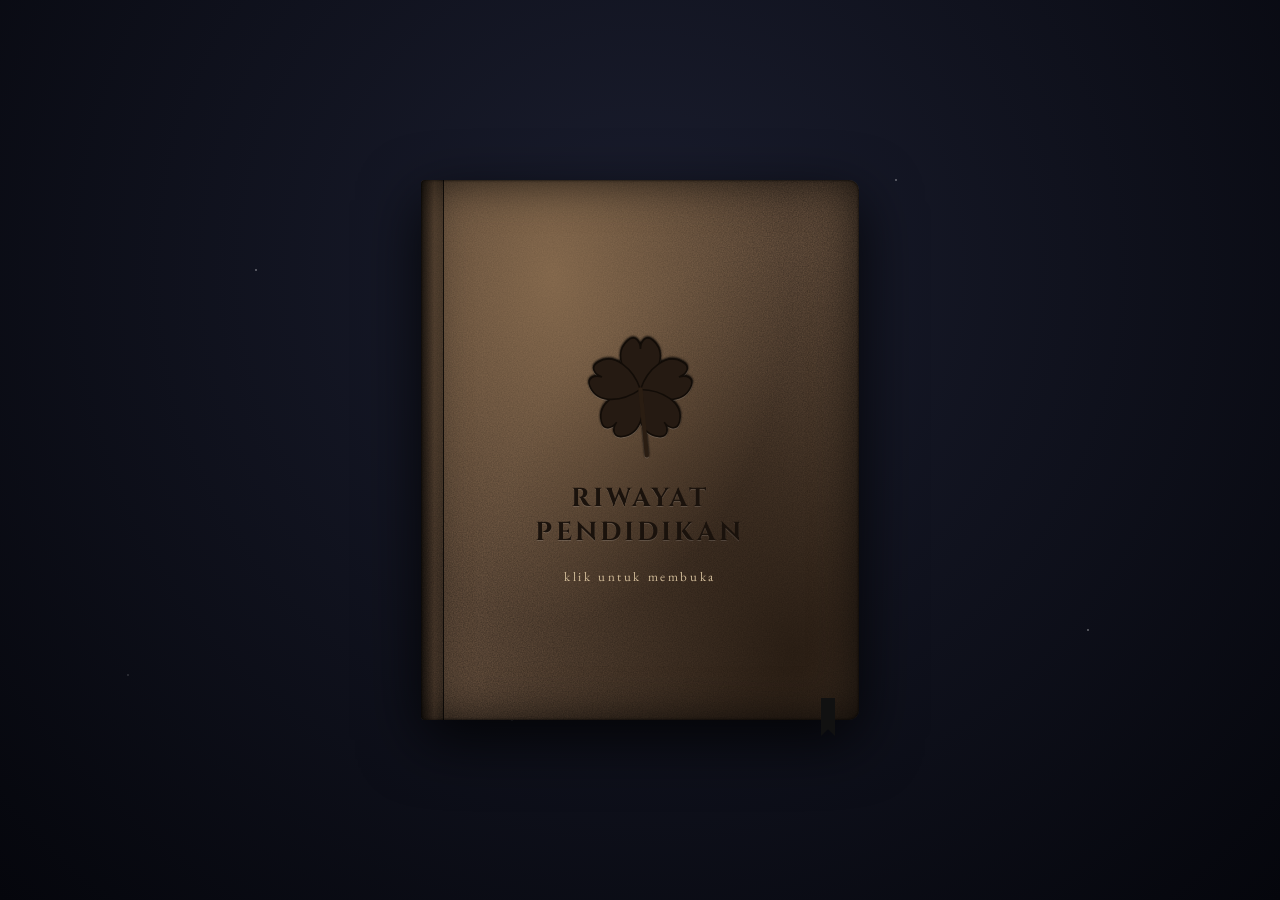
<file: referensi/Riwayat Pendidikan – Grimoire Semanggi 5.html>
<!DOCTYPE html>
<html lang="id">
<head>
<meta charset="utf-8">
<meta name="viewport" content="width=device-width, initial-scale=1, viewport-fit=cover">
<title>Riwayat Pendidikan – Grimoire Semanggi 5</title>
<link href="https://fonts.googleapis.com/css2?family=Cinzel:wght@500;700&family=EB+Garamond:ital,wght@0,400;0,600;1,400&display=swap" rel="stylesheet">
<style>
:root{--bg1:#1a1d2e;--bg2:#05060c;--cover:#0d0d12;--gold:#d9b45a;--gold2:#8a6a22;--paper:#d9c699;--paper2:#b49a64;--ink:#2a1d12;--accent:#2b2118;--glow:#7be0a0;--wp:calc((min(96vw,900px) - 24px)/2);--ph:min(76vh,540px);
box-sizing:border-box;padding-top:env(safe-area-inset-top,0px);padding-bottom:env(safe-area-inset-bottom,0px)}
:root[data-theme="dark"]{--bg1:#1a1d2e}
@media (prefers-color-scheme:dark){:root:not([data-theme="light"]){--bg1:#1a1d2e}}
*{box-sizing:border-box}
html,body{height:100%;margin:0}
body{background:radial-gradient(ellipse at 50% 30%,var(--bg1),var(--bg2));color:var(--ink);font-family:'EB Garamond',Georgia,serif;display:flex;align-items:center;justify-content:center;overflow-x:hidden}
.stars{position:fixed;inset:0;background-image:radial-gradient(1.5px 1.5px at 20% 30%,#fff8,transparent),radial-gradient(1.5px 1.5px at 70% 20%,#fff8,transparent),radial-gradient(1px 1px at 40% 80%,#fff6,transparent),radial-gradient(1.5px 1.5px at 85% 70%,#fff8,transparent),radial-gradient(1px 1px at 10% 75%,#fff6,transparent);pointer-events:none}
.cover{width:var(--wp);height:var(--ph);background:radial-gradient(ellipse at 30% 18%,#9a7a58aa,transparent 55%),radial-gradient(ellipse at 85% 88%,#1e140ccc,transparent 60%),radial-gradient(circle at 55% 55%,#3a2a1e66,transparent 40%),url("data:image/svg+xml,%3Csvg xmlns='http://www.w3.org/2000/svg' width='200' height='200'%3E%3Cfilter id='n'%3E%3CfeTurbulence type='fractalNoise' baseFrequency='.8' numOctaves='3'/%3E%3CfeColorMatrix values='0 0 0 0 0 0 0 0 0 0 0 0 0 0 0 0 0 0 .4 0'/%3E%3C/filter%3E%3Crect width='200' height='200' filter='url(%23n)'/%3E%3C/svg%3E"),#6a5340;border:0;border-radius:4px 10px 10px 4px;box-shadow:inset 0 0 45px #000b,inset 0 0 3px #000,0 20px 60px #000c;display:flex;flex-direction:column;align-items:center;justify-content:center;gap:18px;cursor:pointer;position:relative;transition:transform .3s}
.cover:hover{transform:scale(1.02)}
.cover::before{content:"";position:absolute;left:0;top:0;bottom:0;width:22px;background:linear-gradient(90deg,#0009,#3a2a1e44 60%,#0004);border-right:1px solid #0008;border-radius:4px 0 0 4px}
.cover::after{content:"";position:absolute;bottom:-16px;right:24px;width:14px;height:38px;background:#111;clip-path:polygon(0 0,100% 0,100% 100%,50% 82%,0 100%)}
.cover svg{width:34%;filter:drop-shadow(0 1px 0 #ffffff26) drop-shadow(0 -1px 1px #000)}
.cover h1{font-family:'Cinzel',serif;color:#1a120c;text-shadow:0 1px 0 #ffffff22;font-size:clamp(18px,5vw,26px);letter-spacing:.12em;text-align:center;margin:0;line-height:1.3}
.cover small{color:#d2bc99;letter-spacing:.2em;font-size:13px}
.book{display:none;width:min(96vw,900px);background:#0b0b10;border:3px solid var(--gold2);border-radius:10px;padding:12px;box-shadow:0 20px 60px #000c;grid-template-columns:1fr 1fr;gap:0}
.book.open{display:grid}
.pg{background:radial-gradient(ellipse at 12% 8%,#8a5a2a66,transparent 45%),radial-gradient(ellipse at 92% 92%,#6b432066,transparent 50%),radial-gradient(circle at 62% 42%,#a8884e44,transparent 30%),url("data:image/svg+xml,%3Csvg xmlns='http://www.w3.org/2000/svg' width='200' height='200'%3E%3Cfilter id='n'%3E%3CfeTurbulence type='fractalNoise' baseFrequency='.9' numOctaves='3'/%3E%3CfeColorMatrix values='0 0 0 0 .3 0 0 0 0 .2 0 0 0 0 .1 0 0 0 .3 0'/%3E%3C/filter%3E%3Crect width='200' height='200' filter='url(%23n)'/%3E%3C/svg%3E"),linear-gradient(135deg,var(--paper),var(--paper2));box-shadow:inset 0 0 55px #5a3a1a99;min-height:var(--ph);padding:28px;position:relative}
.pg.l{border-radius:6px 0 0 6px;display:flex;flex-direction:column;align-items:center;justify-content:center;gap:18px;border-right:3px solid #0006}
.pg.r{border-radius:0 6px 6px 0;display:flex;flex-direction:column}
.pg.l svg{width:70%;max-width:240px;opacity:.5}
.q{font-style:italic;text-align:center;font-size:18px;max-width:280px}
.yr{align-self:flex-start;background:var(--accent);color:var(--gold);font-family:'Cinzel',serif;padding:6px 18px;letter-spacing:.1em;font-size:15px}
h2{font-family:'Cinzel',serif;color:var(--accent);margin:14px 0 2px;font-size:clamp(20px,4vw,28px)}
h3{font-weight:400;color:#5a4630;margin:0 0 10px;font-size:20px}
p{font-size:18px;line-height:1.5;margin:6px 0 10px}
ul{margin:0;padding-left:20px;font-size:17px;line-height:1.6}
.nav{margin-top:auto;display:flex;align-items:center;justify-content:space-between;padding-top:16px}
button{font-family:'Cinzel',serif;background:var(--accent);color:var(--gold);border:2px solid var(--gold2);padding:9px 16px;cursor:pointer;font-size:14px;letter-spacing:.08em}
button:disabled{opacity:.35;cursor:default}
.dots i{display:inline-block;width:11px;height:11px;border:2px solid var(--accent);transform:rotate(45deg);margin:0 5px}
.dots i.on{background:var(--accent)}
.close{position:absolute;right:10px;top:8px;background:none;border:0;color:var(--gold2);font-size:18px;padding:4px}
.stage{display:grid;place-items:center;position:relative}
.stage>*{grid-area:1/1}
.book{z-index:1}.cover{z-index:2}
.cover.opening{animation:coverOpen .9s ease-in forwards;transform-origin:left center;pointer-events:none}
.cover.closing{animation:coverClose .9s ease-out;transform-origin:left center}
.cover.back::before{left:auto;right:0;transform:scaleX(-1);border-radius:4px 0 0 4px}
.cover.back::after{display:none}
.cover.back svg{width:22%}
.cover.back small+small{font-size:11px;opacity:.7;margin-top:10px}
.cover.back.opening{animation:backOpen .9s ease-in forwards;transform-origin:right center}
.cover.back.closing{animation:backClose .9s ease-out;transform-origin:right center}
.book.bookin{animation:bookIn .7s ease-out}
.book.bookout{animation:bookOut .45s ease-in forwards}
.book{position:relative;perspective:2400px}
.leaf{position:absolute;top:12px;bottom:12px;width:calc(50% - 12px);transform-style:preserve-3d;z-index:5;pointer-events:none}
.leaf.next{left:50%;transform-origin:left center}
.leaf.prev{left:12px;transform-origin:right center}
.leaf.next.go{animation:flipN .9s cubic-bezier(.5,.05,.35,1) forwards}
.leaf.prev.go{animation:flipP .9s cubic-bezier(.5,.05,.35,1) forwards}
.leaf .face{position:absolute;inset:0;min-height:0;backface-visibility:hidden;-webkit-backface-visibility:hidden;overflow:hidden}
.leaf .face.bk{transform:rotateY(180deg)}
.leaf .face::after{content:"";position:absolute;inset:0;width:auto;height:auto;clip-path:none;background:linear-gradient(90deg,#0000,#000a);opacity:0;pointer-events:none}
.leaf .face.cover{width:auto;height:auto;aspect-ratio:auto;z-index:auto;cursor:default;transition:none}
.book{transition:transform .9s cubic-bezier(.5,.05,.35,1),background-color .9s,border-color .9s,box-shadow .9s}
.book.pre{background-color:transparent;border-color:transparent;box-shadow:none}
.leaf.prev .face::after{background:linear-gradient(270deg,#0000,#000a)}
.leaf.go .face::after{animation:shade .9s ease-in-out}
@keyframes flipN{to{transform:rotateY(-180deg)}}
@keyframes flipP{to{transform:rotateY(180deg)}}
@keyframes shade{50%{opacity:.5}}
@keyframes fadeSlide{from{opacity:0;transform:translateX(16px)}to{opacity:1;transform:none}}
.fade{animation:fadeSlide .4s ease-out}
@keyframes coverOpen{0%{transform:perspective(1600px) rotateY(0);opacity:1}60%{opacity:1}100%{transform:perspective(1600px) rotateY(-150deg);opacity:0}}
@keyframes coverClose{0%{transform:perspective(1600px) rotateY(-150deg);opacity:0}40%{opacity:1}100%{transform:perspective(1600px) rotateY(0);opacity:1}}
@keyframes backOpen{0%{transform:perspective(1600px) rotateY(0);opacity:1}60%{opacity:1}100%{transform:perspective(1600px) rotateY(150deg);opacity:0}}
@keyframes backClose{0%{transform:perspective(1600px) rotateY(150deg);opacity:0}40%{opacity:1}100%{transform:perspective(1600px) rotateY(0);opacity:1}}
@keyframes bookIn{from{opacity:0;transform:scale(.7)}to{opacity:1;transform:scale(1)}}
@keyframes bookOut{from{opacity:1;transform:scale(1)}to{opacity:0;transform:scale(.7)}}
@keyframes turn{from{transform:perspective(1600px) rotateY(-80deg);opacity:.2}to{transform:perspective(1600px) rotateY(0);opacity:1}}
@media(max-width:640px){.cover{width:min(86vw,360px);height:auto;aspect-ratio:3/4}.book{grid-template-columns:1fr}.pg.l{min-height:auto;padding:16px;border-radius:6px 6px 0 0;border-right:0}.pg.l svg{width:90px}.q{font-size:15px}.pg.r{border-radius:0 0 6px 6px;min-height:auto}}
</style>
</head>
<body>
<div class="stars"></div>
<svg width="0" height="0" style="position:absolute"><defs>
<g id="clv"><g id="lf"><path d="M0,0 C-16,-12 -26,-34 -12,-46 C-5,-52 0,-45 0,-38 C0,-45 5,-52 12,-46 C26,-34 16,-12 0,0Z"/></g>
<use href="#lf" transform="rotate(72)"/><use href="#lf" transform="rotate(144)"/><use href="#lf" transform="rotate(216)"/><use href="#lf" transform="rotate(288)"/>
<path d="M0,0 L6,62" stroke-width="4" fill="none" stroke="currentColor" stroke-linecap="round"/></g>
</defs></svg>

<div class="stage">
<div class="cover" id="cover">
  <svg viewBox="-70 -70 140 140" fill="#251a12" stroke="#120c07" stroke-width="1.5"><use href="#clv"/></svg>
  <h1>RIWAYAT<br>PENDIDIKAN</h1>
  <small>klik untuk membuka</small>
</div>

<div class="book" id="book">
  <div class="pg l" id="pl">
    <svg viewBox="-70 -70 140 140" fill="#3b2c1e" stroke="#20160d" stroke-width="1.5" style="color:#3b2c1e"><use href="#clv"/></svg>
    <div class="q" id="quote"></div>
  </div>
  <div class="pg r" id="pr">
    <button class="close" id="close" aria-label="Tutup">✕</button>
    <span class="yr" id="yr"></span>
    <h2 id="nm"></h2><h3 id="lv"></h3>
    <p id="ds"></p><ul id="ul"></ul>
    <div class="nav">
      <button id="prev">◂ Kembali</button>
      <span class="dots" id="dots"></span>
      <button id="next">Next ▸</button>
    </div>
  </div>
</div>

<div class="cover back" id="back" style="display:none">
  <svg viewBox="-70 -70 140 140" fill="#251a12" stroke="#120c07" stroke-width="1.5"><use href="#clv"/></svg>
  <h1>TAMAT</h1>
  <small>terima kasih telah membaca</small>
  <small>klik untuk membaca lagi</small>
</div>
</div>

<script>
// Ubah data di bawah ini sesuai riwayat pendidikanmu
var DATA=[
 {y:"2014 – 2020",n:"SDN 161 SUKAPURA",l:"Sekolah Dasar",d:"Menyelesaikan pendidikan dasar dan membangun dasar ilmu pengetahuan serta karakter diri yang kuat.",b:["Belajar membaca, menulis, dan berhitung","Mulai mengenal teman dan lingkungan sekolah","Aktif dalam kegiatan pramuka dan minat belajar"],q:"“Pendidikan adalah pintu menuju masa depan yang lebih baik.”"},
 {y:"2020 – 2023",n:"NAMA SMP KAMU",l:"Sekolah Menengah Pertama",d:"Mengembangkan minat dan bakat serta memperdalam wawasan di bangku SMP.",b:["Isi pencapaian pertama","Isi pencapaian kedua","Isi kegiatan atau organisasi"],q:"“Aku tidak akan menyerah, itulah jalan ninjaku!”"},
 {y:"2023 – 2026",n:"NAMA SMA/SMK KAMU",l:"Sekolah Menengah Atas",d:"Mempersiapkan diri menuju jenjang berikutnya dengan tekad yang tak pernah padam.",b:["Isi pencapaian pertama","Isi pencapaian kedua","Isi kegiatan atau organisasi"],q:"“Lampaui batasmu, lagi dan lagi!”"}
];
var i=0,$=function(x){return document.getElementById(x)};
function render(){renderL(i);renderR(i)}
function renderL(k){$("quote").textContent=DATA[k].q}
function renderR(k){var p=DATA[k];
 $("yr").textContent=p.y;$("nm").textContent=p.n;$("lv").textContent=p.l;$("ds").textContent=p.d;
 $("ul").innerHTML=p.b.map(function(t){return"<li></li>"}).join("");
 [].forEach.call($("ul").children,function(li,k){li.textContent=p.b[k]});
 $("dots").innerHTML=DATA.map(function(_,j){return'<i class="'+(j==k?"on":"")+'"></i>'}).join("");
 $("prev").textContent=k==0?"◂ Sampul":"◂ Kembali";$("next").textContent=k==DATA.length-1?"Tutup ▸":"Next ▸"}
var busy=0;
function wide(){return !window.matchMedia("(max-width:640px)").matches}
function desk(k){
 busy=1;
 var bk=$("book"),pl=$("pl"),pr=$("pr"),cv=$("cover"),bc=$("back"),
 opening=k[0]=="o",front=k[1]=="f",next=opening==front,
 shift=front?"calc(var(--wp) * -.5)":"calc(var(--wp) * .5)",
 strip=function(h){return h.replace(/ id="[^"]*"/g,"")},
 mk=function(c,h){var e=document.createElement("div");e.className=c;e.innerHTML=strip(h);return e},
 leaf=document.createElement("div"),f,b,hid=front?pl:pr,cov=front?cv:bc;
 if(opening){i=front?0:DATA.length-1;render()}
 if(k=="of"){f=mk("face cover",cv.innerHTML);b=mk("face bk pg l",pl.innerHTML)}
 if(k=="ob"){f=mk("face cover back",bc.innerHTML);b=mk("face bk pg r",pr.innerHTML)}
 if(k=="cf"){f=mk("face pg l",pl.innerHTML);b=mk("face bk cover",cv.innerHTML)}
 if(k=="cb"){f=mk("face pg r",pr.innerHTML);b=mk("face bk cover back",bc.innerHTML)}
 leaf.className="leaf "+(next?"next":"prev");leaf.appendChild(f);leaf.appendChild(b);
 if(opening){
  bk.style.transition="none";bk.classList.add("open","pre");bk.style.transform="translateX("+shift+")";
  hid.style.visibility="hidden";bk.appendChild(leaf);cov.style.display="none";
  void bk.offsetWidth;bk.style.transition="";
  leaf.classList.add("go");bk.classList.remove("pre");bk.style.transform="";
 }else{
  hid.style.visibility="hidden";bk.appendChild(leaf);void leaf.offsetWidth;
  leaf.classList.add("go");bk.classList.add("pre");bk.style.transform="translateX("+shift+")";
 }
 setTimeout(function(){
  if(!opening){bk.classList.remove("open","pre");bk.style.transform="";cov.style.display="flex"}
  pl.style.visibility=pr.style.visibility="";
  leaf.remove();busy=0},950)}
function flip(d){
 if(busy)return;
 if(window.matchMedia("(max-width:640px)").matches){i+=d;render();["pl","pr"].forEach(function(x){var e=$(x);e.classList.remove("fade");void e.offsetWidth;e.classList.add("fade")});return}
 busy=1;
 var bk=$("book"),pl=$("pl"),pr=$("pr"),o=i,n=i+d,
 strip=function(h){return h.replace(/ id="[^"]*"/g,"")},
 leaf=document.createElement("div"),f=document.createElement("div"),b=document.createElement("div");
 leaf.className="leaf "+(d>0?"next":"prev");
 f.className="face pg "+(d>0?"r":"l");b.className="face bk pg "+(d>0?"l":"r");
 if(d>0){f.innerHTML=strip(pr.innerHTML);renderL(n);b.innerHTML=strip(pl.innerHTML);renderL(o);renderR(n)}
 else{f.innerHTML=strip(pl.innerHTML);renderR(n);b.innerHTML=strip(pr.innerHTML);renderR(o);renderL(n)}
 leaf.appendChild(f);leaf.appendChild(b);bk.appendChild(leaf);
 void leaf.offsetWidth;leaf.classList.add("go");
 setTimeout(function(){i=n;render();leaf.remove();busy=0},900)}
function openFrom(el){if(busy)return;if(wide())return desk(el.id=="back"?"ob":"of");busy=1;el.classList.add("opening");
 setTimeout(function(){i=el.id=="back"?DATA.length-1:0;$("book").classList.add("open","bookin");render()},450);
 setTimeout(function(){el.style.display="none";el.classList.remove("opening");$("book").classList.remove("bookin");busy=0},950)}
function closeTo(el){if(busy)return;if(wide())return desk(el.id=="back"?"cb":"cf");busy=1;var b=$("book");b.classList.add("bookout");
 setTimeout(function(){b.classList.remove("open","bookout");el.style.display="flex";el.classList.add("closing")},450);
 setTimeout(function(){el.classList.remove("closing");busy=0},1350)}
$("cover").onclick=function(){openFrom($("cover"))};
$("back").onclick=function(){openFrom($("back"))};
$("close").onclick=function(){closeTo(i<DATA.length/2?$("cover"):$("back"))};
$("prev").onclick=function(){if(busy)return;if(i>0)flip(-1);else closeTo($("cover"))};
$("next").onclick=function(){if(busy)return;if(i<DATA.length-1)flip(1);else closeTo($("back"))};
</script>
</body>
</html>
</file>
